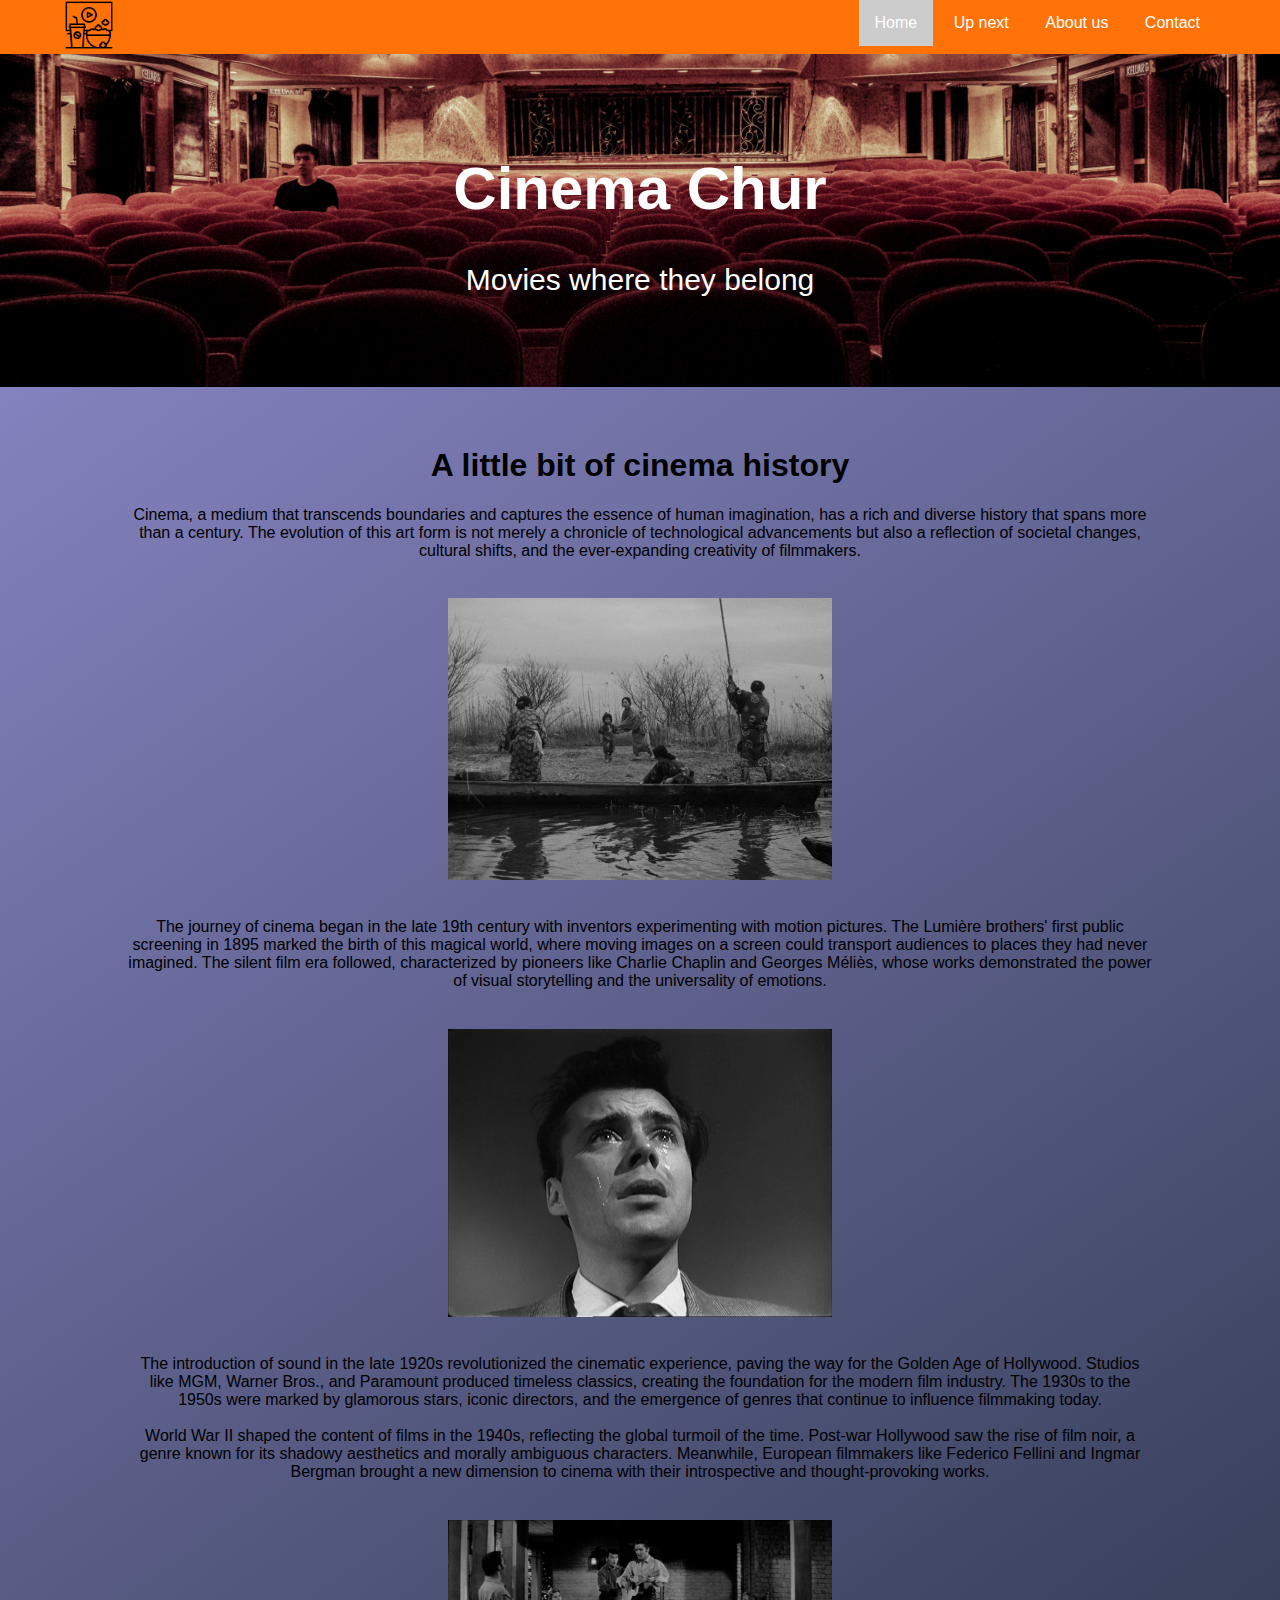
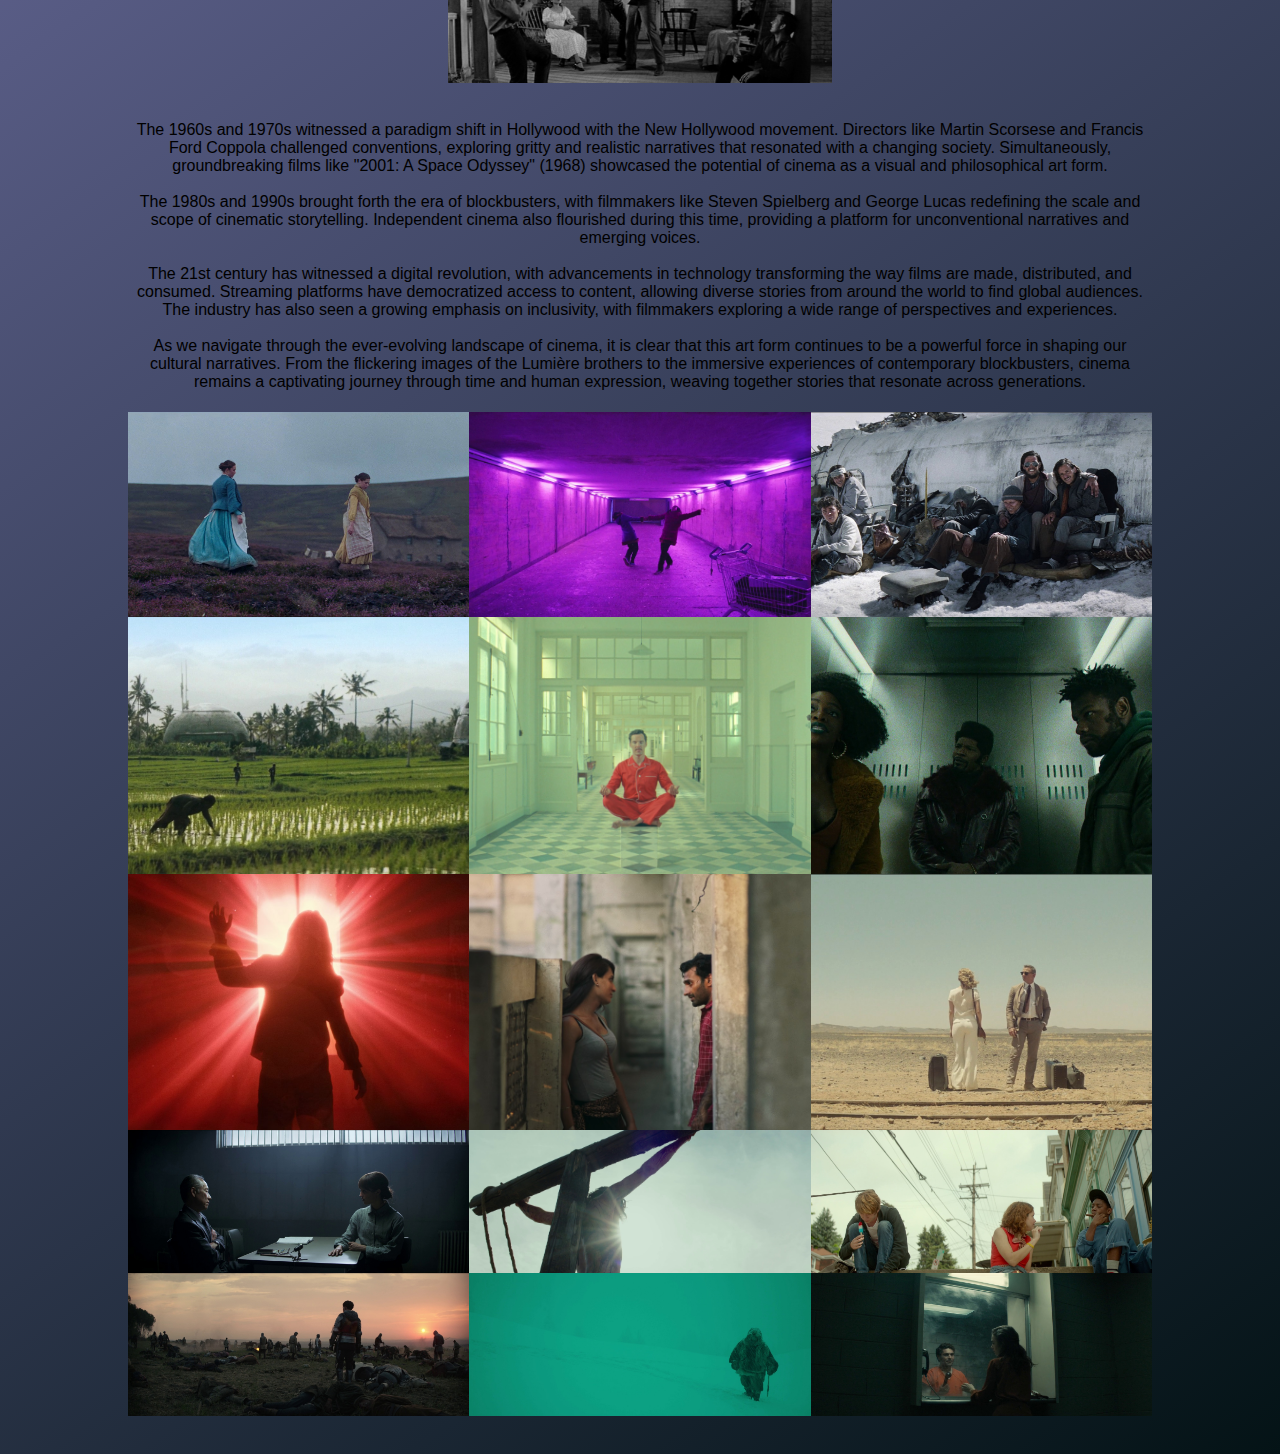
<file: index.html>
<!DOCTYPE html>
<html lang="en">

<head>
    <meta name="viewport" content="width=device-width, initial-scale=1.0">
    <meta charset="UTF-8">
    <link rel="stylesheet" href="styles.css">
    <title>Chur Cinema</title>
</head>

<body>

    <!-- Navbar -->
    <script src="navbar.js"></script>


    <div class="header">
        <h1>Cinema Chur</h1>
        <p>Movies where they belong</p>
    </div>

    <div class="content">
        <h1>A little bit of cinema history</h1>
        <p class="home-introduction">
            Cinema, a medium that transcends boundaries and captures the essence of human imagination, has a rich and
            diverse history that spans more than a century. The evolution of this art form is not merely a chronicle of
            technological advancements but also a reflection of societal changes, cultural shifts, and the
            ever-expanding creativity of filmmakers.
            <br />
            <br />
            <img class="text-image" src="img/home/home_1.jpeg" alt="Gallery image 1"><br />

            The journey of cinema began in the late 19th century with inventors experimenting with motion pictures. The
            Lumière brothers' first public screening in 1895 marked the birth of this magical world, where moving images
            on a screen could transport audiences to places they had never imagined. The silent film era followed,
            characterized by pioneers like Charlie Chaplin and Georges Méliès, whose works demonstrated the power of
            visual storytelling and the universality of emotions.
            <br />
            <br />
            <img class="text-image" src="img/home/home_2.jpeg" alt="Gallery image 2"><br />

            The introduction of sound in the late 1920s revolutionized the cinematic experience, paving the way for the
            Golden Age of Hollywood. Studios like MGM, Warner Bros., and Paramount produced timeless classics, creating
            the foundation for the modern film industry. The 1930s to the 1950s were marked by glamorous stars, iconic
            directors, and the emergence of genres that continue to influence filmmaking today.
            <br />
            <br />
            World War II shaped the content of films in the 1940s, reflecting the global turmoil of the time. Post-war
            Hollywood saw the rise of film noir, a genre known for its shadowy aesthetics and morally ambiguous
            characters. Meanwhile, European filmmakers like Federico Fellini and Ingmar Bergman brought a new dimension
            to cinema with their introspective and thought-provoking works.
            <br />
            <br />
            <img class="text-image" src="img/home/home_3.jpeg" alt="Gallery image 2"><br />
            The 1960s and 1970s witnessed a paradigm shift in Hollywood with the New Hollywood movement. Directors like
            Martin Scorsese and Francis Ford Coppola challenged conventions, exploring gritty and realistic narratives
            that resonated with a changing society. Simultaneously, groundbreaking films like "2001: A Space Odyssey"
            (1968) showcased the potential of cinema as a visual and philosophical art form.
            <br />
            <br />
            The 1980s and 1990s brought forth the era of blockbusters, with filmmakers like Steven Spielberg and George
            Lucas redefining the scale and scope of cinematic storytelling. Independent cinema also flourished during
            this time, providing a platform for unconventional narratives and emerging voices.
            <br />
            <br />
            The 21st century has witnessed a digital revolution, with advancements in technology transforming the way
            films are made, distributed, and consumed. Streaming platforms have democratized access to content, allowing
            diverse stories from around the world to find global audiences. The industry has also seen a growing
            emphasis on inclusivity, with filmmakers exploring a wide range of perspectives and experiences.
            <br />
            <br />
            As we navigate through the ever-evolving landscape of cinema, it is clear that this art form continues to be
            a powerful force in shaping our cultural narratives. From the flickering images of the Lumière brothers to
            the immersive experiences of contemporary blockbusters, cinema remains a captivating journey through time
            and human expression, weaving together stories that resonate across generations.
        </p>

        <div class="gallery">
            <img src="img/home/gallery_1.jpeg" alt="Gallery image 1">
            <img src="img/home/gallery_2.jpeg" alt="Gallery image 2">
            <img src="img/home/gallery_3.jpeg" alt="Gallery image 3">
            <img src="img/home/gallery_4.jpeg" alt="Gallery image 4">
            <img src="img/home/gallery_5.jpeg" alt="Gallery image 5">
            <img src="img/home/gallery_6.jpeg" alt="Gallery image 6">
            <img src="img/home/gallery_7.jpeg" alt="Gallery image 7">
            <img src="img/home/gallery_8.jpeg" alt="Gallery image 8">
            <img src="img/home/gallery_9.jpeg" alt="Gallery image 9">
            <img src="img/home/gallery_10.jpeg" alt="Gallery image 10">
            <img src="img/home/gallery_11.jpeg" alt="Gallery image 11">
            <img src="img/home/gallery_12.jpeg" alt="Gallery image 12">
            <img src="img/home/gallery_13.jpeg" alt="Gallery image 13">
            <img src="img/home/gallery_14.jpeg" alt="Gallery image 14">
            <img src="img/home/gallery_15.jpeg" alt="Gallery image 15">

        </div>
    </div>
</body>

</html>
</file>
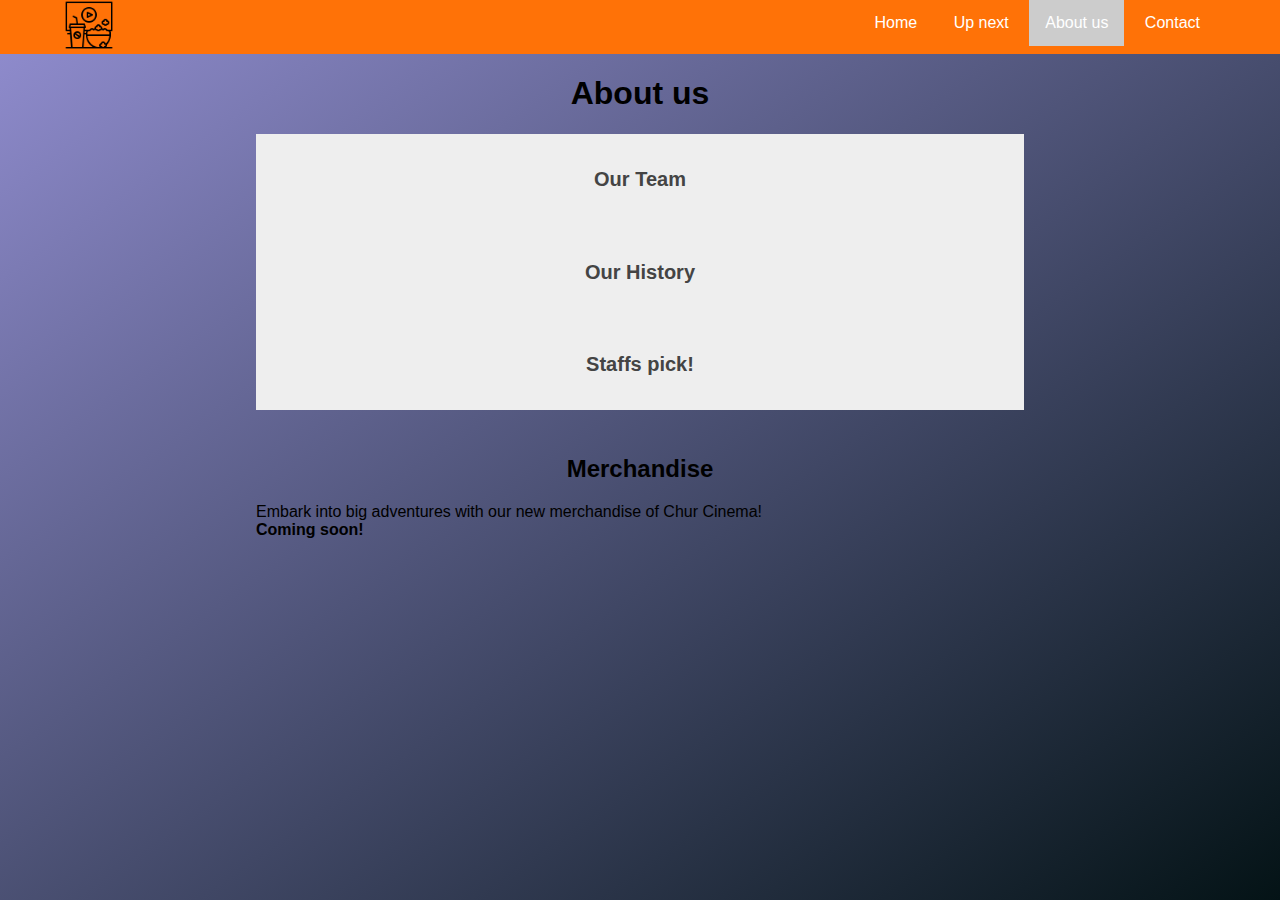
<file: about-us.html>
<!DOCTYPE html>
<html lang="en">

<head>
    <meta name="viewport" content="width=device-width, initial-scale=1.0">
    <meta charset="UTF-8">
    <link rel="stylesheet" href="styles.css">
    <title>Chur Cinema</title>
    <script src="script.js"></script>
</head>

<body>

    <!-- Navbar -->
    <script src="navbar.js"></script>

    <div class="aboutus-content">
        <div class="aboutus-section">
            <h1>About us</h1>

            <!--Accordeon html-->

            <button class="accordion">
                <h2>Our Team</h2>
            </button>
            <div class="panel">
                <p> Welcome to Our Cinema Family! 🍿

                    We are the dedicated team behind the scenes at Cinema Chur, passionate about bringing the magic of
                    the
                    movies to life for our cherished patrons. Allow us to introduce you to the individuals who make it
                    all
                    possible:

                <ul>
                    <li>
                        Sarah, Box Office Manager: With her warm smile and impeccable organizational skills, Sarah
                        ensures
                        that
                        every guest receives a seamless ticketing experience.
                    </li>
                    <li>
                        Michael, Head Projectionist: A true master of his craft, Michael oversees the projection room
                        with
                        precision and expertise, guaranteeing that each film is presented flawlessly on the big screen.
                    </li>
                    <li>
                        Emily, Concession Stand Supervisor: From buttery popcorn to mouthwatering snacks, Emily and her
                        team
                        whip
                        up delicious treats that elevate your movie-watching experience to new heights.
                    </li>
                </ul>

                Together, we work seamlessly to make your visit to our cinema unforgettable. But our passion goes beyond
                simply screening films. We are storytellers, dreamers, and believers in the power of cinema to inspire,
                entertain, and unite people from all walks of life.
                <br /><br />
                Whether you're joining us for a blockbuster premiere, a cozy date night, or a family outing, we are here
                to
                make your experience truly special. Thank you for being a part of our cinema family. We look forward to
                sharing many more movie moments with you in the days ahead. Welcome to Cinema Chur, where every visit is
                an
                adventure in cinematic wonder!
                </p>
            </div>

            <button class="accordion">
                <h2>Our History</h2>
            </button>
            <div class="panel">
                <p>
                    Welcome to Chur Cinema, a quaint gem nestled in the heart of our community.
                    <br /><br />
                    Our story begins in the early 20th century when a group of passionate film enthusiasts came together
                    with a
                    dream to bring the magic of cinema to our town of Chur. Originally a humble theater converted into a
                    cinema,
                    Chur Cinema opened its doors in 1925, offering locals a window to the world of moving pictures.
                    <br /><br />
                    Over the decades, Chur Cinema has witnessed the evolution of cinema itself. From the silent films of
                    the
                    1920s to the technicolor extravaganzas of the mid-20th century, our theater has been a witness to
                    countless
                    cinematic moments that have shaped our cultural landscape.
                    <br /><br />
                    Despite facing challenges over the years, including the advent of television and the rise of
                    multiplex
                    cinemas, Chur Cinema has remained steadfast in its commitment to providing a unique and intimate
                    movie-watching experience. Our loyal patrons, along with the dedicated team behind the scenes, have
                    helped
                    preserve the charm and character of our beloved cinema.
                    <br /><br />
                    Today, Chur Cinema continues to thrive as a cherished gathering place for cinephiles of all ages.
                    With
                    its
                    cozy ambiance, vintage décor, and carefully curated selection of films, our theater remains a
                    beloved
                    institution in our community, serving as a reminder of the timeless allure of the silver screen.
                    <br /><br />
                    As we embark on the next chapter of our journey, we invite you to join us at Chur Cinema and become
                    a
                    part
                    of our rich history. Whether you're a lifelong fan of the classics or eager to discover the latest
                    indie
                    gems, there's always something special waiting for you at our small but mighty cinema. Welcome to
                    Chur
                    Cinema, where every screening is a celebration of cinematic magic and community spirit.
                </p>
            </div>

            <button class="accordion">
                <h2>Staffs pick!</h2>
            </button>
            <div class="panel">
                <p>
                    🎬 Staff Pick: "Toy Story 4" 🚀
                    <br /><br />
                    Get ready for a heartwarming adventure that's sure to capture the imaginations of audiences young
                    and
                    old!
                    Our staff at Chur Cinema is thrilled to present "Toy Story 4" as our top pick for movie lovers of
                    all
                    ages.
                    <br /><br />
                    In this latest installment of the beloved Pixar franchise, Woody, Buzz Lightyear, and the gang
                    embark on
                    a
                    new journey filled with laughter, friendship, and unexpected twists. When Bonnie's newest toy,
                    Forky,
                    embarks on a wild escapade, Woody reunites with his long-lost love, Bo Peep, and discovers the true
                    meaning
                    of being a toy.
                    <br /><br />
                    With stunning animation, endearing characters, and a poignant message about embracing change, "Toy
                    Story
                    4"
                    is a cinematic delight that will tug at your heartstrings and leave you with a smile on your face.
                    Whether
                    you're a longtime fan of the series or experiencing the magic of Toy Story for the first time, this
                    film
                    is
                    guaranteed to enchant and entertain.
                    <br /><br />
                    Join us at Chur Cinema as we bring this beloved tale to life on the big screen. Grab your popcorn,
                    gather
                    your family and friends, and embark on an unforgettable journey with Woody, Buzz, and the rest of
                    the
                    Toy
                    Story gang. Don't miss out on the magic—book your tickets now for "Toy Story 4," the staff pick of
                    our
                    cinema!
                </p>
            </div>
        </div>


        <div class="aboutus-section">
            <h2>Merchandise</h2>
            <p>Embark into big adventures with our new merchandise of Chur Cinema!
                <br />
                <strong>Coming soon!</strong>
            </p>

        </div>
    </div>

</body>

</html>
</file>
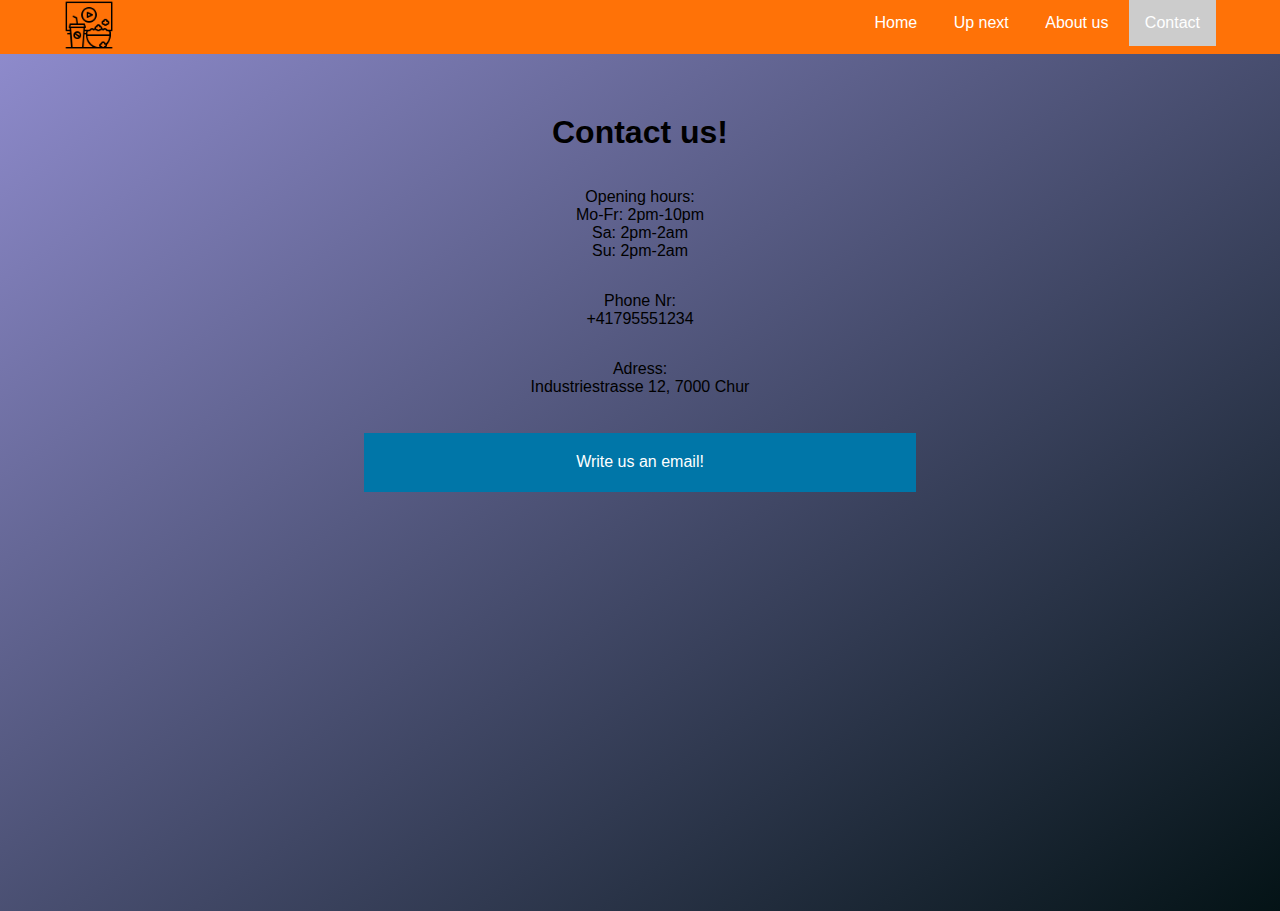
<file: contact.html>
<!DOCTYPE html>
<html lang="en">

<head>
    <meta name="viewport" content="width=device-width, initial-scale=1.0">
    <meta charset="UTF-8">
    <link rel="stylesheet" href="styles.css">
    <title>Chur Cinema</title>
</head>

<body>

    <!-- Navbar -->
    <script src="navbar.js"></script>



    <div class="content">
        <h1>Contact us!</h1>
        <p>Opening hours:<br />
            Mo-Fr: 2pm-10pm<br />
            Sa: 2pm-2am<br />
            Su: 2pm-2am
        </p>

        <p>Phone Nr:<br />
            +41795551234</p>

        <p>Adress:<br />
            Industriestrasse 12, 7000 Chur</p>

        <a id="mailButton" href="mailto:bolsingerd@gmail.com">Write us an email!</a>


        <div class="maps-container">
            <iframe
                src="https://www.google.com/maps/embed?pb=!1m18!1m12!1m3!1d174540.92734468792!2d9.396271784853024!3d46.879074686507096!2m3!1f0!2f0!3f0!3m2!1i1024!2i768!4f13.1!3m3!1m2!1s0x4784c71ca86e6eef%3A0x7c20a0e1faefa40e!2sSomedia%20Production%20AG!5e0!3m2!1sen!2sch!4v1707166581935!5m2!1sen!2sch"
                width="100%" height="100%" style="border:0;" allowfullscreen="" loading="lazy"
                referrerpolicy="no-referrer-when-downgrade"></iframe>
        </div>

    </div>

</body>

</html>
</file>
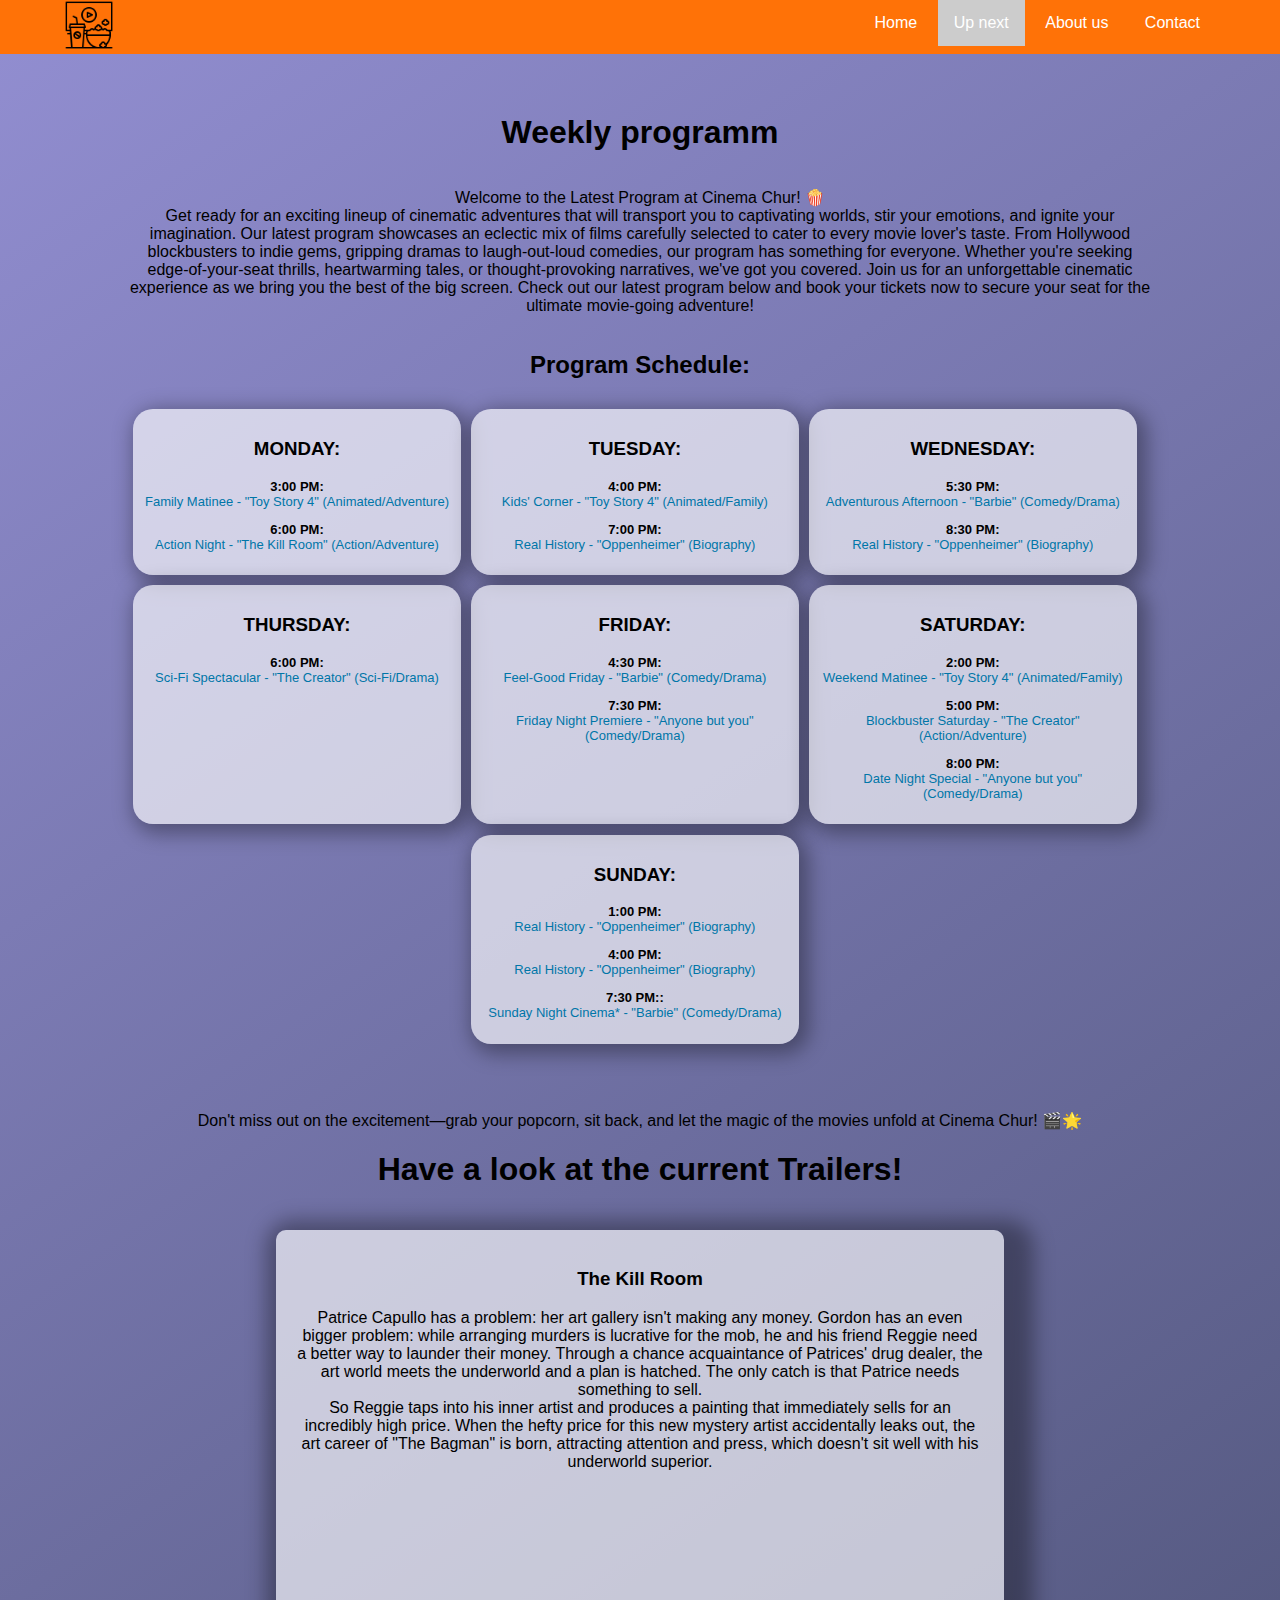
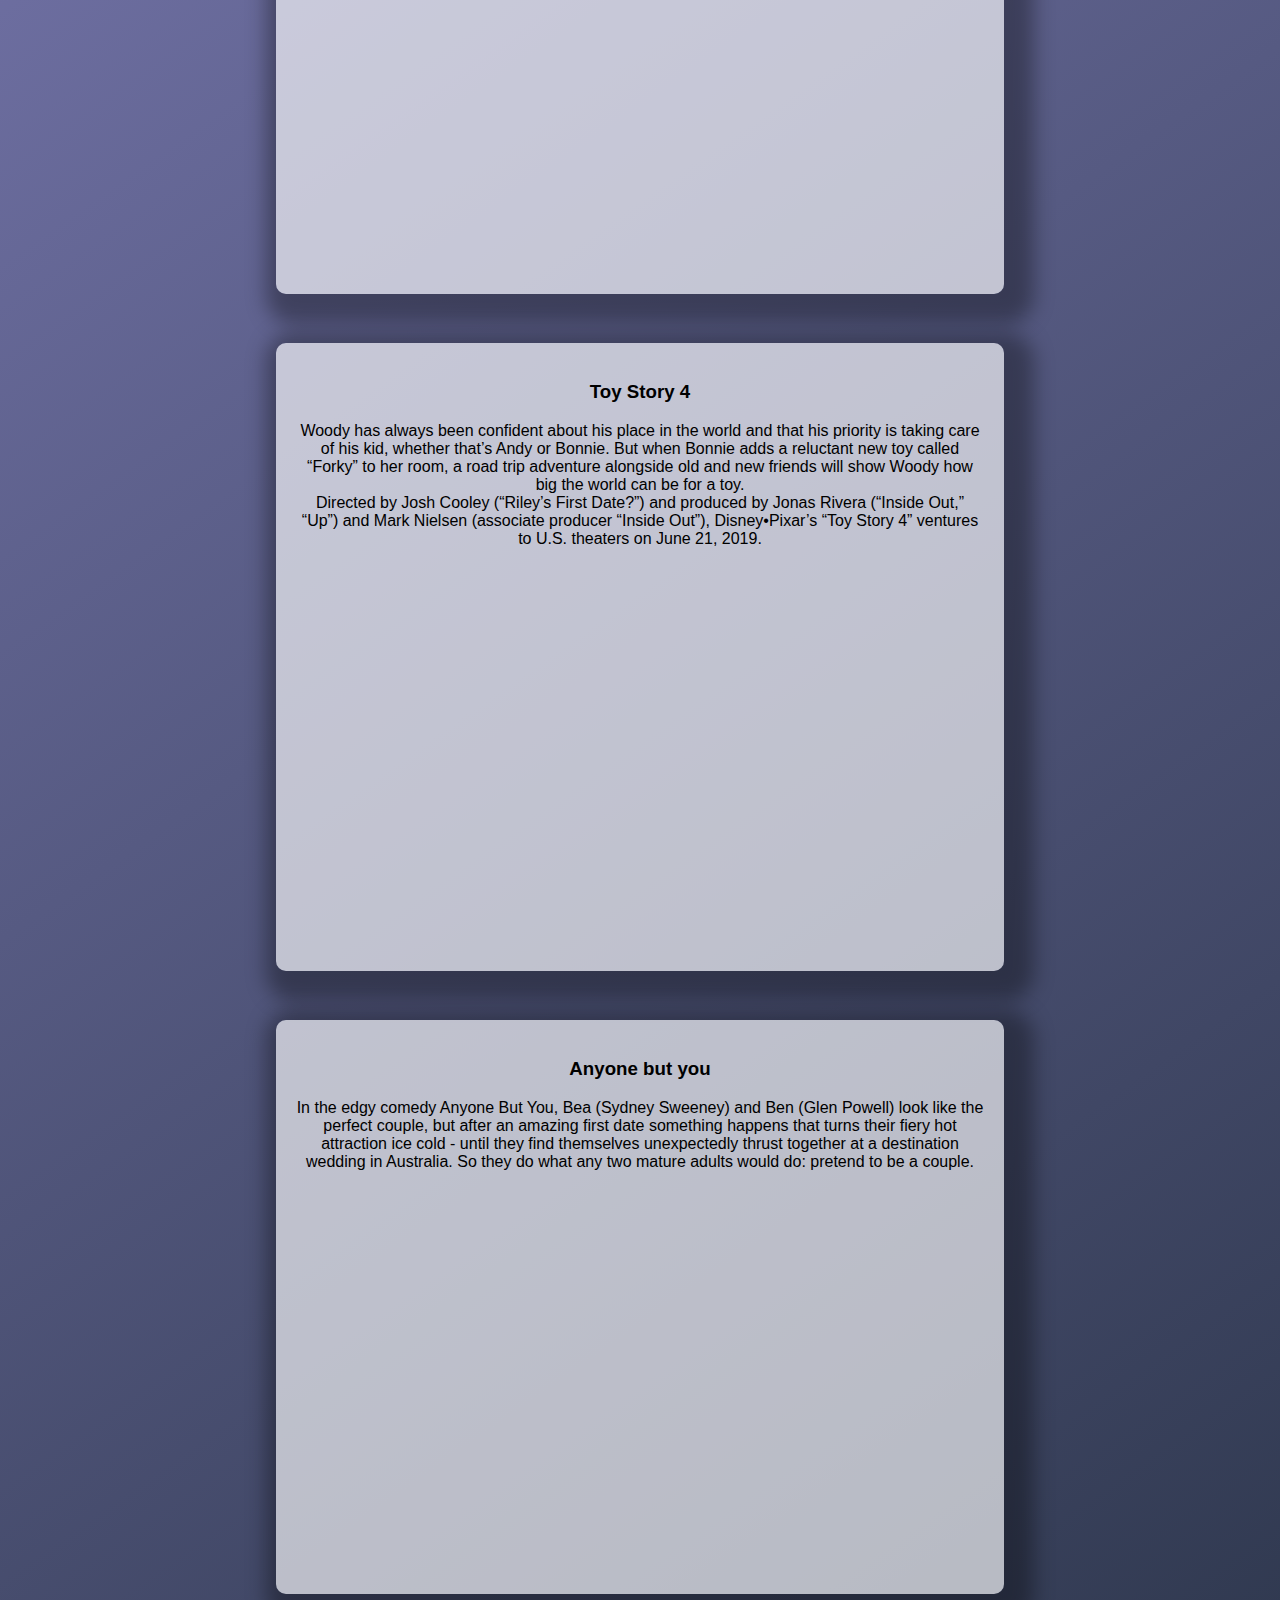
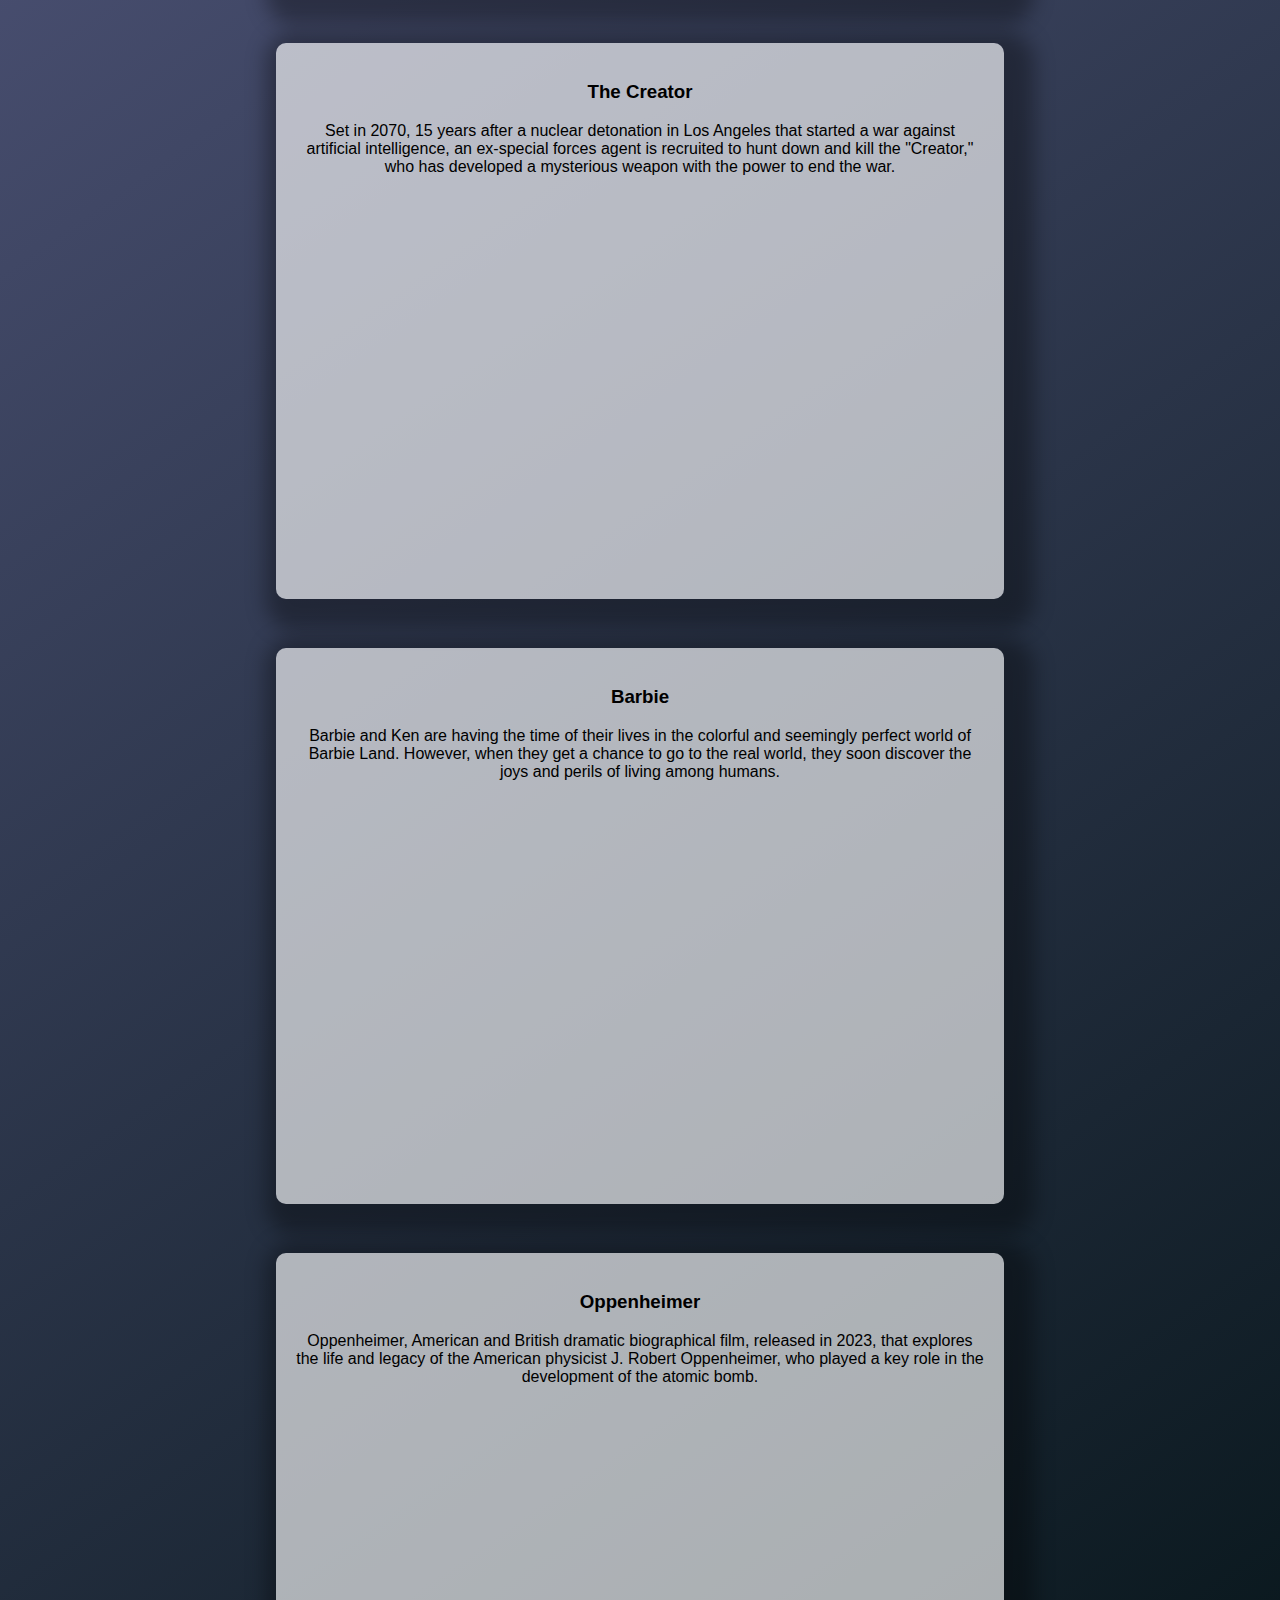
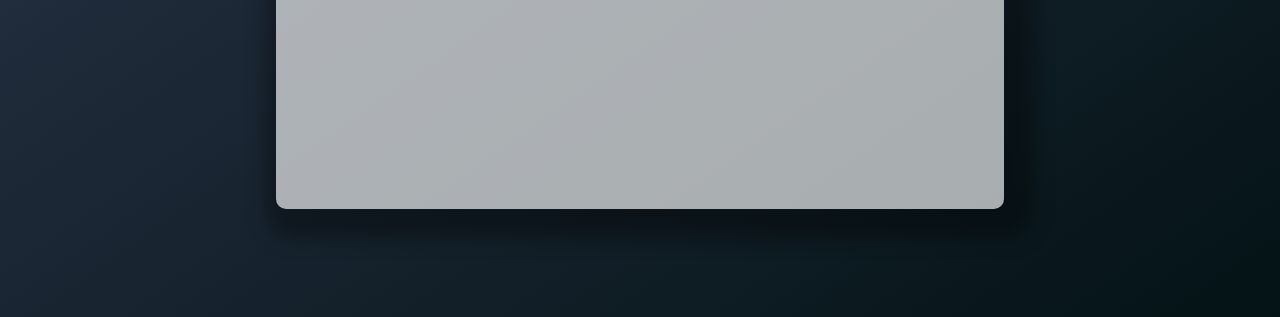
<file: programming.html>
<!DOCTYPE html>
<html lang="en">

<head>
    <meta name="viewport" content="width=device-width, initial-scale=1.0">
    <meta charset="UTF-8">
    <link rel="stylesheet" href="styles.css">
    <title>Chur Cinema</title>
</head>

<body>

    <!-- Navbar -->
    <script src="navbar.js"></script>




    <div class="content">
        <h1>Weekly programm</h1>
        <p> Welcome to the Latest Program at Cinema Chur! 🍿 <br>

            Get ready for an exciting lineup of cinematic adventures that will transport you to captivating worlds, stir
            your emotions, and ignite your imagination. Our latest program showcases an eclectic mix of films carefully
            selected to cater to every movie lover's taste.

            From Hollywood blockbusters to indie gems, gripping dramas to laugh-out-loud comedies, our program has
            something for everyone. Whether you're seeking edge-of-your-seat thrills, heartwarming tales, or
            thought-provoking narratives, we've got you covered.

            Join us for an unforgettable cinematic experience as we bring you the best of the big screen. Check out our
            latest program below and book your tickets now to secure your seat for the ultimate movie-going adventure!
        </p>

        <h2>Program Schedule:</h2>

        <div class="programm-content">
            <div class="programm-day-box">
                <h3>Monday:</h3>

                <p><strong>3:00 PM:</strong><br /> <a href="#mv-toystory4">Family Matinee - "Toy Story 4"
                        (Animated/Adventure)</a></p>
                <p><strong>6:00 PM:</strong><br /> <a href="#mv-kill-room">Action Night - "The Kill Room"
                        (Action/Adventure)</a></p>

            </div>
            <div class="programm-day-box">
                <h3>Tuesday:</h3>

                <p><strong>4:00 PM:</strong><br /> <a href="#mv-toystory4">Kids' Corner - "Toy Story 4"
                        (Animated/Family)</a></p>
                <p><strong>7:00 PM:</strong><br /> <a href="#mv-oppenheimer">Real History - "Oppenheimer"
                        (Biography)</a></p>

            </div>
            <div class="programm-day-box">
                <h3>Wednesday:</h3>

                <p><strong>5:30 PM:</strong><br /> <a href="#mv-barbie">Adventurous Afternoon - "Barbie"
                        (Comedy/Drama)</a></p>
                <p><strong>8:30 PM:</strong><br /> <a href="#mv-oppenheimer">Real History - "Oppenheimer"
                        (Biography)</a></p>

            </div>
            <div class="programm-day-box">
                <h3>Thursday:</h3>

                <p><strong>6:00 PM:</strong><br /> <a href="#mv-the-creator">Sci-Fi Spectacular - "The Creator"
                        (Sci-Fi/Drama)</a></p>

            </div>
            <div class="programm-day-box">
                <h3>Friday:</h3>

                <p><strong>4:30 PM:</strong><br /> <a href="#mv-barbie">Feel-Good Friday - "Barbie" (Comedy/Drama)</a>
                </p>
                <p><strong>7:30 PM:</strong><br /> <a href="#mv-anyone-but-you">Friday Night Premiere - "Anyone but you"
                        (Comedy/Drama)</a></p>

            </div>
            <div class="programm-day-box">
                <h3>Saturday:</h3>

                <p><strong>2:00 PM:</strong><br /> <a href="#mv-toystory4">Weekend Matinee - "Toy Story 4"
                        (Animated/Family)</a></p>
                <p><strong>5:00 PM:</strong><br /> <a href="#mv-the-creator">Blockbuster Saturday - "The Creator"
                        (Action/Adventure)</a></p>
                <p><strong>8:00 PM:</strong><br /> <a href="#mv-anyone-but-you">Date Night Special - "Anyone but you"
                        (Comedy/Drama)</a></p>


            </div>
            <div class="programm-day-box">
                <h3>Sunday:</h3>

                <p><strong>1:00 PM:</strong><br /> <a href="#mv-oppenheimer">Real History - "Oppenheimer"
                        (Biography)</a></p>
                <p><strong>4:00 PM:</strong><br /> <a href="#mv-oppenheimer">Real History - "Oppenheimer"
                        (Biography)</a></p>
                <p><strong>7:30 PM::</strong><br /><a href="#mv-barbie">Sunday Night Cinema* - "Barbie"
                        (Comedy/Drama)</a></p>

            </div>
        </div>





        <div class="trailerheader">
            <p>
                Don't miss out on the excitement—grab your popcorn, sit back, and let the magic of the movies unfold at
                Cinema
                Chur! 🎬🌟
            </p>
            <h1>Have a look at the current Trailers!</h1>
        </div>


        <div class="movies">
            <div id="mv-kill-room" class="movie">
                <h3>The Kill Room</h3>
                <p>
                    Patrice Capullo has a problem: her art gallery isn't making any money. Gordon has an even bigger
                    problem: while arranging murders is lucrative for the mob, he and his friend Reggie need a better
                    way to launder their money. Through a chance acquaintance of Patrices' drug dealer, the art world
                    meets the underworld and a plan is hatched. The only catch is that Patrice needs something to
                    sell.<br />
                    So Reggie taps into his inner artist and produces a painting that immediately sells for an
                    incredibly high price. When the hefty price for this new mystery artist accidentally leaks out, the
                    art career of "The Bagman" is born, attracting attention and press, which doesn't sit well with his
                    underworld superior.
                </p>
                <div class="trailer-container">
                    <iframe class="trailer" src="https://www.youtube.com/embed/UHQEoTvIVrc?si=o3E2WLcP1qQG_Wkf"
                        title="YouTube video player" frameborder="0"
                        allow="accelerometer; autoplay; clipboard-write; encrypted-media; gyroscope; picture-in-picture; web-share"
                        allowfullscreen></iframe>
                </div>
            </div>
            <div id="mv-toystory4" class="movie">
                <h3>Toy Story 4</h3>
                <p>
                    Woody has always been confident about his place in the world and that his priority is taking care of
                    his kid, whether that’s Andy or Bonnie. But when Bonnie adds a reluctant new toy called “Forky” to
                    her room, a road trip adventure alongside old and new friends will show Woody how big the world can
                    be for a toy. <br />
                    Directed by Josh Cooley (“Riley’s First Date?”) and produced by Jonas Rivera (“Inside
                    Out,” “Up”) and Mark Nielsen (associate producer “Inside Out”), Disney•Pixar’s “Toy Story 4”
                    ventures to U.S. theaters on June 21, 2019.
                </p>
                <div class="trailer-container">
                    <iframe class="trailer" src="https://www.youtube.com/embed/wmiIUN-7qhE?si=vFToTW2BPeGtK1Tf"
                        title="YouTube video player" frameborder="0"
                        allow="accelerometer; autoplay; clipboard-write; encrypted-media; gyroscope; picture-in-picture; web-share"
                        allowfullscreen></iframe>
                </div>
            </div>


            <div id="mv-anyone-but-you" class="movie">
                <h3>Anyone but you</h3>
                <p>
                    In the edgy comedy Anyone But You, Bea (Sydney Sweeney) and Ben (Glen Powell) look like the perfect
                    couple, but after an amazing first date something happens that turns their fiery hot attraction ice
                    cold - until they find themselves unexpectedly thrust together at a destination wedding in
                    Australia. So they do what any two mature adults would do: pretend to be a couple.
                </p>
                <div class="trailer-container">
                    <iframe class="trailer" src="https://www.youtube.com/embed/UtjH6Sk7Gxs?si=_2yc0-JmsnyAiE-H"
                        title="YouTube video player" frameborder="0"
                        allow="accelerometer; autoplay; clipboard-write; encrypted-media; gyroscope; picture-in-picture; web-share"
                        allowfullscreen></iframe>
                </div>
            </div>
            <div id="mv-the-creator" class="movie">
                <h3>The Creator</h3>
                <p>Set in 2070, 15 years after a nuclear detonation in Los Angeles that started a war against artificial
                    intelligence, an ex-special forces agent is recruited to hunt down and kill the "Creator," who has
                    developed a mysterious weapon with the power to end the war.</p>
                <div class="trailer-container">
                    <iframe class="trailer" src="https://www.youtube.com/embed/f17TrIpy6Jc?si=T6uLzhY2HkaJSQKh"
                        title="YouTube video player" frameborder="0"
                        allow="accelerometer; autoplay; clipboard-write; encrypted-media; gyroscope; picture-in-picture; web-share"
                        allowfullscreen></iframe>
                </div>
            </div>
            <div id="mv-barbie" class="movie">
                <h3>Barbie</h3>
                <p>
                    Barbie and Ken are having the time of their lives in the colorful and seemingly perfect world of
                    Barbie Land. However, when they get a chance to go to the real world, they soon discover the joys
                    and perils of living among humans.
                </p>
                <div class="trailer-container">
                    <iframe class="trailer" src="https://www.youtube.com/embed/pBk4NYhWNMM?si=2NiPVrG2mbQqAez4"
                        title="YouTube video player" frameborder="0"
                        allow="accelerometer; autoplay; clipboard-write; encrypted-media; gyroscope; picture-in-picture; web-share"
                        allowfullscreen></iframe>
                </div>
            </div>
            <div id="mv-oppenheimer" class="movie">
                <h3>Oppenheimer</h3>
                <p>
                    Oppenheimer, American and British dramatic biographical film, released in 2023, that explores the
                    life and legacy of the American physicist J. Robert Oppenheimer, who played a key role in the
                    development of the atomic bomb.
                </p>
                <div class="trailer-container">
                    <iframe class="trailer" src="https://www.youtube.com/embed/uYPbbksJxIg?si=v3TTR7S9Ju1wK6FS"
                        title="YouTube video player" frameborder="0"
                        allow="accelerometer; autoplay; clipboard-write; encrypted-media; gyroscope; picture-in-picture; web-share"
                        allowfullscreen></iframe>
                </div>
            </div>

        </div>
    </div>



</body>

</html>
</file>
<file: styles.css>
body {
    font-family: Verdana, Geneva, Tahoma, sans-serif;
    margin: 0;
    background: rgb(146, 142, 209);
    background: linear-gradient(145deg, rgba(146, 142, 209, 1) 0%, rgba(4, 19, 22, 1) 100%);
    min-height: 100vh;
}

/*Menu style*/

nav {
    background-color: #ff7207;
    position: -webkit-sticky;
    /* Safari */
    position: sticky;
    top: 0;

    display: flex;
    justify-content: space-between;
    padding-left: 5%;
    padding-right: 5%;
    z-index: 100;
}

.navbar-menu {
    list-style-type: none;
    margin: 0;
    padding: 0;
    overflow: hidden;

}

.navbar-menu li {
    display: inline-block;
}

.navbar-menu li a,
#navbarToggle {
    display: block;
    color: white;
    text-align: center;
    padding: 14px 16px;
    text-decoration: none;
    transition: all 0.5s ease;

}

#navbarToggle {
    background-color: #eda02c;
}

.navbar-menu li a:hover {
    background-color: #111;
}

.active {
    background-color: #0076a8;
}

#navbarToggle {
    display: none;
}

/*Accordeon css

/* Style the buttons that are used to open and close the accordion panel */
.accordion {
    background-color: #eee;
    color: #444;
    cursor: pointer;
    padding: 18px;
    width: 100%;
    text-align: left;
    border: none;
    outline: none;
    transition: 0.4s;
}

/* Add a background color to the button if it is clicked on (add the .active class with JS), and when you move the mouse over it (hover) */
.active,
.accordion:hover {
    background-color: #ccc;
}

/* Style the accordion panel. Note: hidden by default */
.panel {
    padding: 0 18px;
    background-color: white;
    display: none;
    overflow: hidden;
}

/*Content styling*/
.content {
    padding: 3%;
    width: 80vw;
    margin: auto;
    text-align: center;
    display: flex;
    flex-direction: column;
}


.home-introduction {
    display: flex;
    flex-direction: column;
    align-items: center;
    width: 80vw;
    margin: auto;
    margin-bottom: 2%;
}

/* Gallery */
.gallery {
    display: grid;
    grid-template-columns: auto auto auto;
    width: 100%;
}

.gallery img {
    width: 100%;
    height: 100%;
    object-fit: cover;
}

.text-image {
    width: 30vw;
    height: auto;
    margin-top: 2%;
    margin-bottom: 2%;
}

/*Movies styling*/
.movies {
    display: flex;
    flex-direction: column;
    align-items: center;
    padding: 2%;
}

.movie {
    border-radius: 10px;
    padding: 2%;
    box-shadow: #00000057 10px 10px 20px 20px;
    margin-bottom: 5%;
    width: 70%;
    background-color: rgba(255, 255, 255, 0.648);

}

.trailer-container {
    position: relative;
    width: 100%;
    overflow: hidden;
    padding-top: 56.25%;
    /* 16:9 Aspect Ratio */
}

.trailer {
    position: absolute;
    top: 0;
    left: 0;
    bottom: 0;
    right: 0;
    width: 100%;
    height: 100%;
    border: none;
}

/*Programming styling*/
.programm-content {
    display: flex;
    flex-wrap: wrap;
    justify-content: center;
    margin-bottom: 5%;

}

.programm-day-box {
    border-radius: 20px;
    box-shadow: #00000057 5px 5px 20px 5px;
    padding: 1%;
    width: 30%;
    margin-top: 1%;
    margin-right: 1%;
    background-color: rgba(255, 255, 255, 0.648);
}

.programm-day-box h3 {
    text-align: center;
    text-transform: uppercase;
}

.programm-day-box p {
    font-size: 13px;
    text-align: center;
}

.programm-day-box a {
    text-decoration: none;
    color: #0076a8;
}

.programm-day-box a:hover {
    color: #648999;

}

#mailButton {
    text-decoration: none;
    color: white;
    background-color: #0076a8;
    padding: 2%;
    margin: 2%;
    width: 50%;
    align-self: center;
}


/*Header styling*/
.header {
    padding: 60px;
    text-align: center;
    background-image: url("img/home/header-background.jpg");
    background-position: center;
    background-size: cover;
    background-repeat: no-repeat;
    color: white;
    font-size: 30px;
}

.trailerheader {
    text-align: center;
}

/*About us styling*/
.aboutus-content {
    width: 60vw;
    margin: auto;
}

.aboutus-content h1,
.aboutus-content h2,
.aboutus-content h3 {
    text-align: center;
}

.aboutus-section {
    margin-bottom: 5vh;
}

/*Maps carte*/
.maps-container {
    height: 40vh;
}


/* Mobile styling */
@media (max-width: 768px) {
    .navbar-menu {
        display: none;
    }

    .navbar-menu.open {
        display: flex;
        flex-direction: column;
        justify-content: center;
    }

    #navbarToggle {
        display: block;
        align-self: flex-end;
    }

    nav {
        align-items: center;

    }

    .movie {
        width: 90%;
    }

    .movie p {
        font-size: 13px;
    }

    .programm-day-box {
        width: 100%;
    }

    .aboutus-content {
        width: unset;
        padding: 3%;
    }

}
</file>
